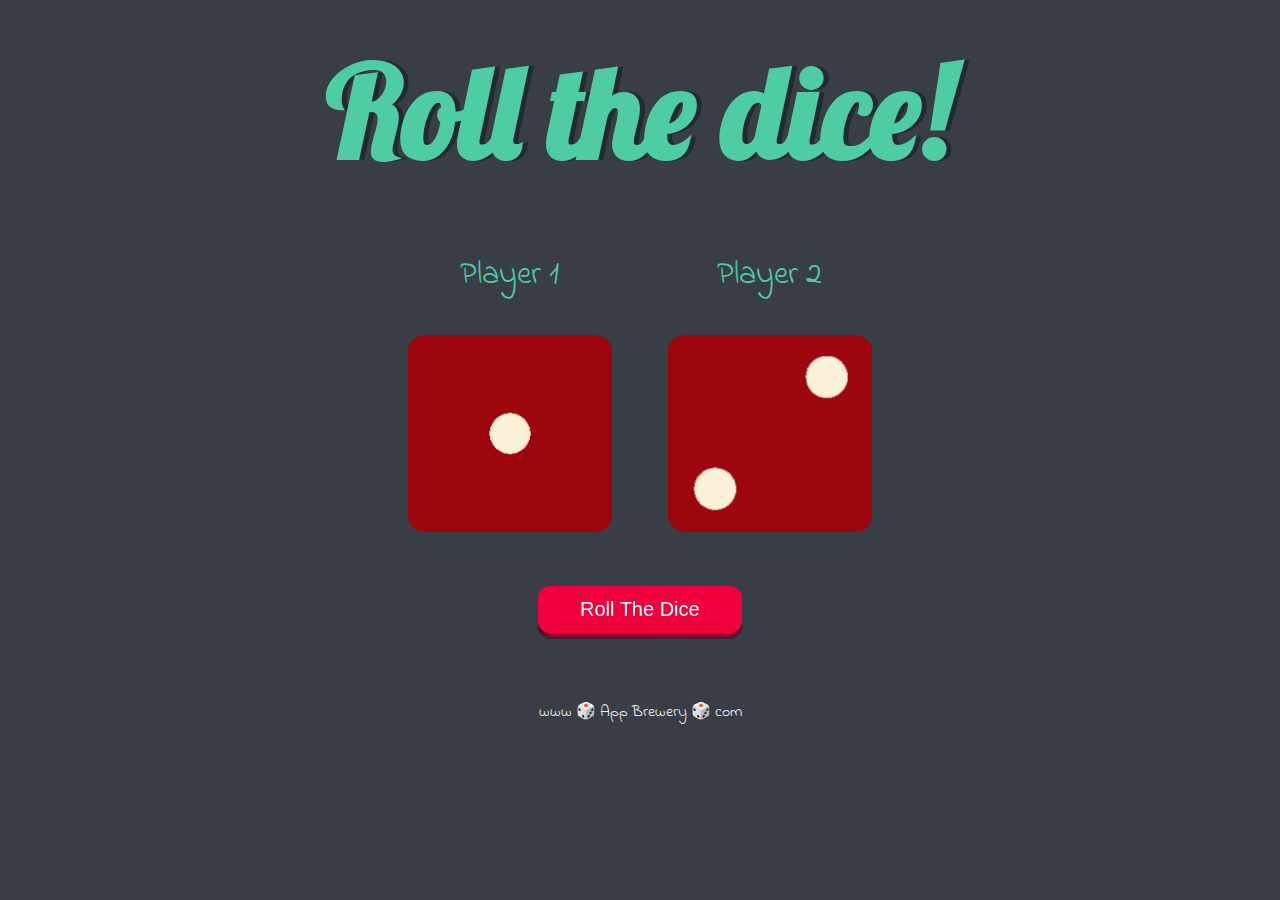
<file: index.html>
<!DOCTYPE html>
<html lang="en" dir="ltr">
  <head>
    <meta charset="utf-8" />
    <title>Dicee</title>
    <link rel="stylesheet" href="styles.css" />
    <link
      href="https://fonts.googleapis.com/css?family=Indie+Flower|Lobster"
      rel="stylesheet"
    />
  </head>
  <body>
    <div class="container">
      <h1>Roll the dice!</h1>

      <div class="dice">
        <p>Player 1</p>
        <img id="img1" src="images/dice1.png" />
      </div>

      <div class="dice">
        <p>Player 2</p>
        <img id="img2" src="images/dice2.png" />
      </div>
    </div>
    <div class="btn">
      <button onclick="ubahGambarDadu()" class="button-82-pushable" role="button">
      <span class="button-82-shadow"></span>
      <span class="button-82-edge"></span>
      <span class="button-82-front text"> Roll The Dice </span>
    </div>

    <script src="script.js"></script>
  </body>

  <footer>www 🎲 App Brewery 🎲 com</footer>
</html>
</file>
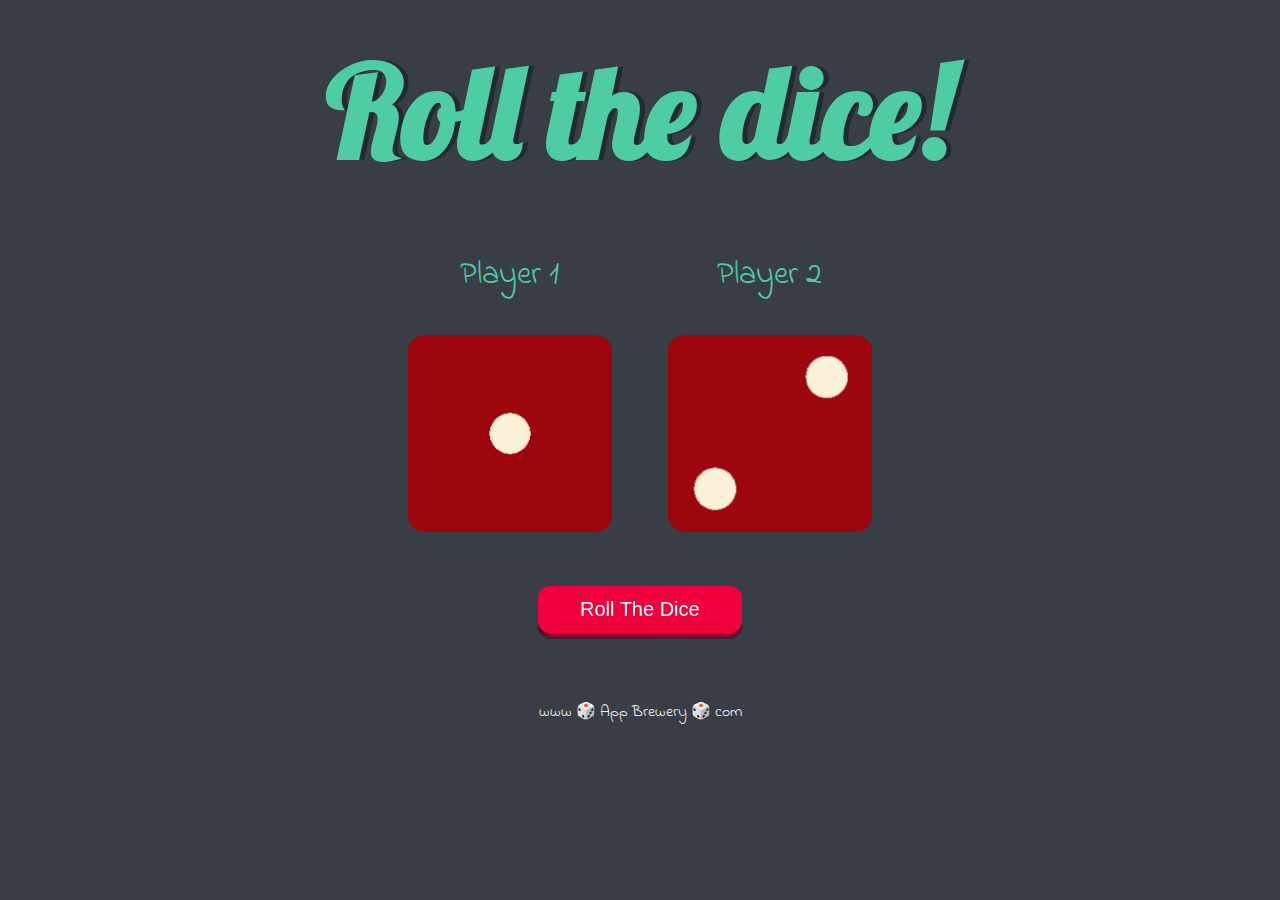
<file: dicee.html>
<!DOCTYPE html>
<html lang="en" dir="ltr">
  <head>
    <meta charset="utf-8" />
    <title>Dicee</title>
    <link rel="stylesheet" href="styles.css" />
    <link
      href="https://fonts.googleapis.com/css?family=Indie+Flower|Lobster"
      rel="stylesheet"
    />
  </head>
  <body>
    <div class="container">
      <h1>Roll the dice!</h1>

      <div class="dice">
        <p>Player 1</p>
        <img id="img1" src="images/dice1.png" />
      </div>

      <div class="dice">
        <p>Player 2</p>
        <img id="img2" src="images/dice2.png" />
      </div>
    </div>
    <div class="btn">
      <button onclick="ubahGambarDadu()" class="button-82-pushable" role="button">
      <span class="button-82-shadow"></span>
      <span class="button-82-edge"></span>
      <span class="button-82-front text"> Roll The Dice </span>
    </div>

    <script src="index.js"></script>
  </body>

  <footer>www 🎲 App Brewery 🎲 com</footer>
</html>
</file>
<file: styles.css>
.container {
  width: 70%;
  margin: auto;
  text-align: center;
  /* border: solid 1px red; */
}

.dice {
  text-align: center;
  display: inline-block;

}

body {
  background-color: #393E46;
}

h1 {
  margin: 30px;
  font-family: 'Lobster', cursive;
  text-shadow: 5px 0 #232931;
  font-size: 8rem;
  color: #4ECCA3;
}

p {
  font-size: 2rem;
  color: #4ECCA3;
  font-family: 'Indie Flower', cursive;
}

img {
  width: 80%;
}

footer {
  margin-top: 5%;
  color: #EEEEEE;
  text-align: center;
  font-family: 'Indie Flower', cursive;
}

.btn{
  /* border: solid 1px red; */
  margin: auto;
  width: 30%;
  text-align: center;
  padding-top: 50px;
}

.button5 {
  background-color: #555555;
  color: white;
  border: 2px solid #555555;
}

.button5:hover {
  background-color: #e1e1e1;
  color: rgb(73, 73, 73);
}




/* CSS */
.button-82-pushable {
  position: relative;
  border: none;
  background: transparent;
  padding: 0;
  cursor: pointer;
  outline-offset: 4px;
  transition: filter 250ms;
  user-select: none;
  -webkit-user-select: none;
  touch-action: manipulation;
}

.button-82-shadow {
  position: absolute;
  top: 0;
  left: 0;
  width: 100%;
  height: 100%;
  border-radius: 12px;
  background: hsl(0deg 0% 0% / 0.25);
  will-change: transform;
  transform: translateY(2px);
  transition:
    transform
    600ms
    cubic-bezier(.3, .7, .4, 1);
}

.button-82-edge {
  position: absolute;
  top: 0;
  left: 0;
  width: 100%;
  height: 100%;
  border-radius: 12px;
  background: linear-gradient(
    to left,
    hsl(340deg 100% 16%) 0%,
    hsl(340deg 100% 32%) 8%,
    hsl(340deg 100% 32%) 92%,
    hsl(340deg 100% 16%) 100%
  );
}

.button-82-front {
  display: block;
  position: relative;
  padding: 12px 27px;
  border-radius: 12px;
  font-size: 1.1rem;
  color: white;
  background: hsl(345deg 100% 47%);
  will-change: transform;
  transform: translateY(-4px);
  transition:
    transform
    600ms
    cubic-bezier(.3, .7, .4, 1);
}

@media (min-width: 768px) {
  .button-82-front {
    font-size: 1.25rem;
    padding: 12px 42px;
  }
}

.button-82-pushable:hover {
  filter: brightness(110%);
  -webkit-filter: brightness(110%);
}

.button-82-pushable:hover .button-82-front {
  transform: translateY(-6px);
  transition:
    transform
    250ms
    cubic-bezier(.3, .7, .4, 1.5);
}

.button-82-pushable:active .button-82-front {
  transform: translateY(-2px);
  transition: transform 34ms;
}

.button-82-pushable:hover .button-82-shadow {
  transform: translateY(4px);
  transition:
    transform
    250ms
    cubic-bezier(.3, .7, .4, 1.5);
}

.button-82-pushable:active .button-82-shadow {
  transform: translateY(1px);
  transition: transform 34ms;
}

.button-82-pushable:focus:not(:focus-visible) {
  outline: none;
}
</file>
